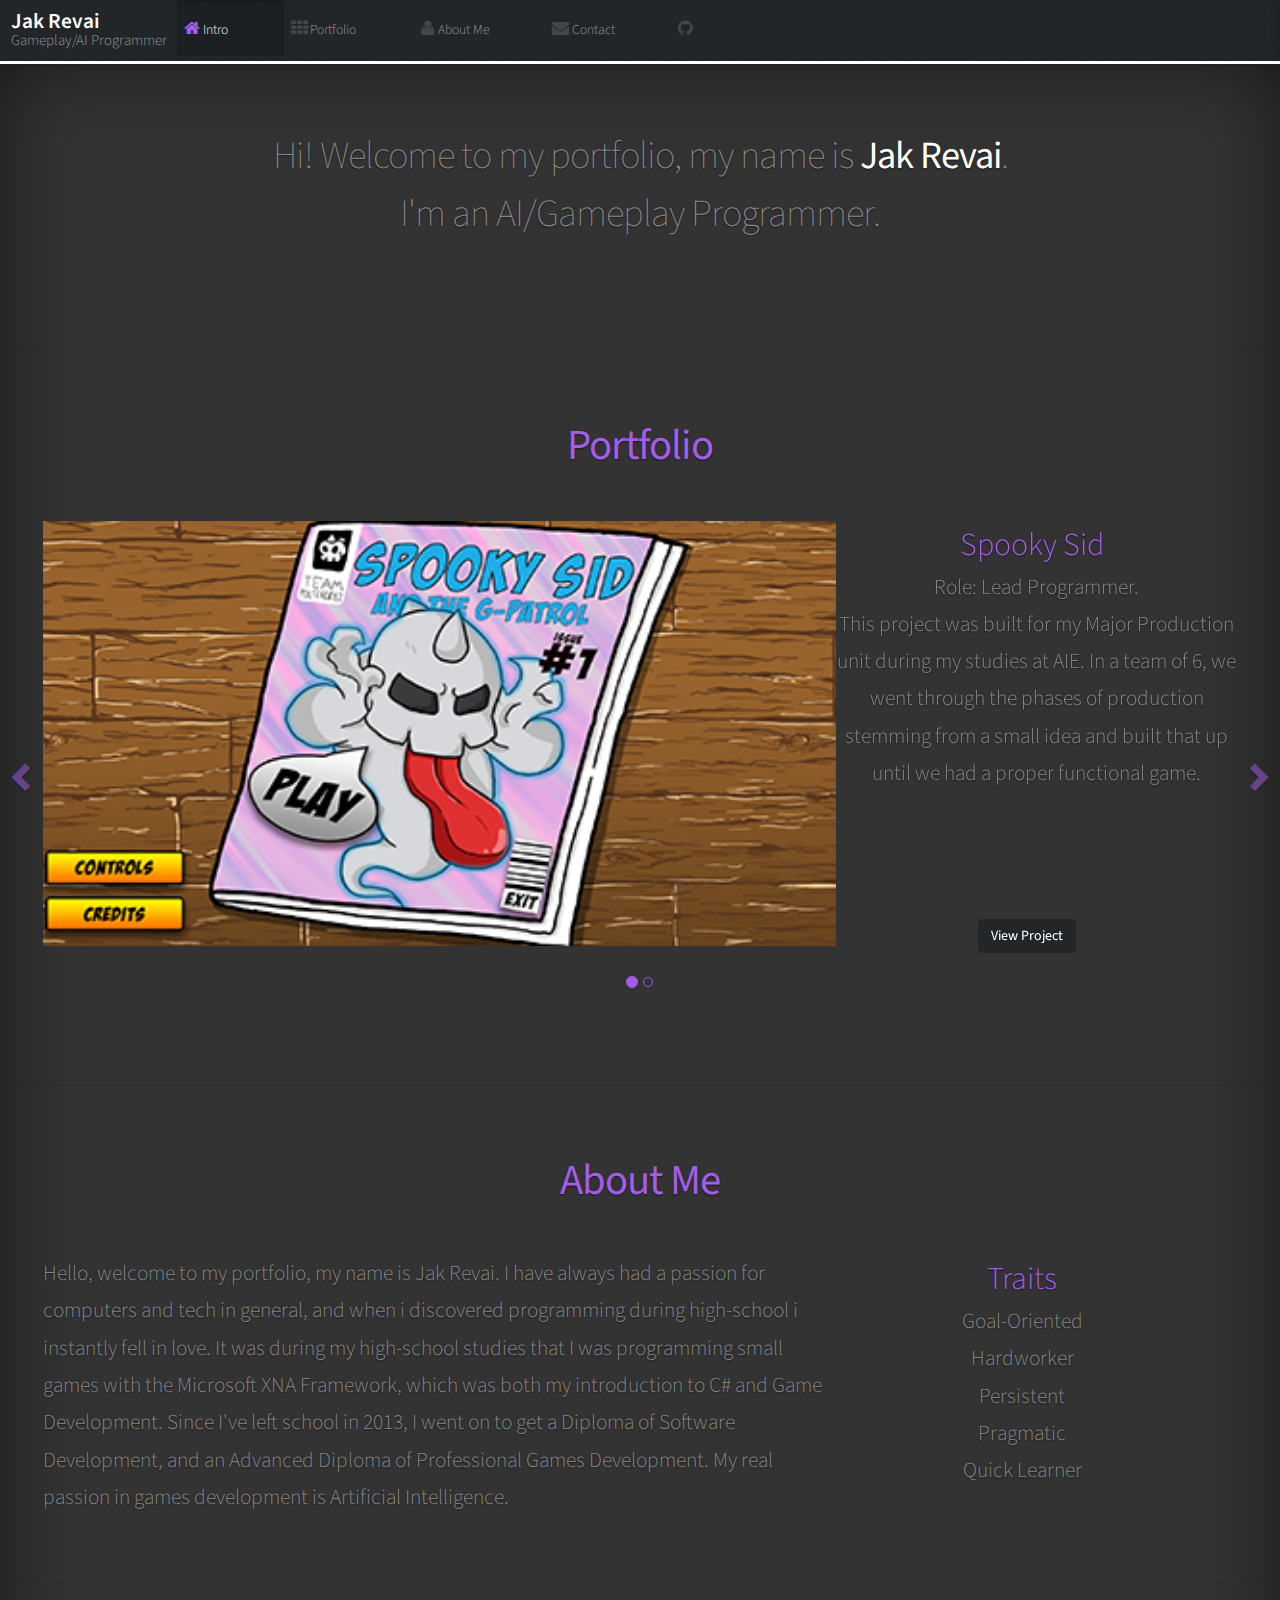
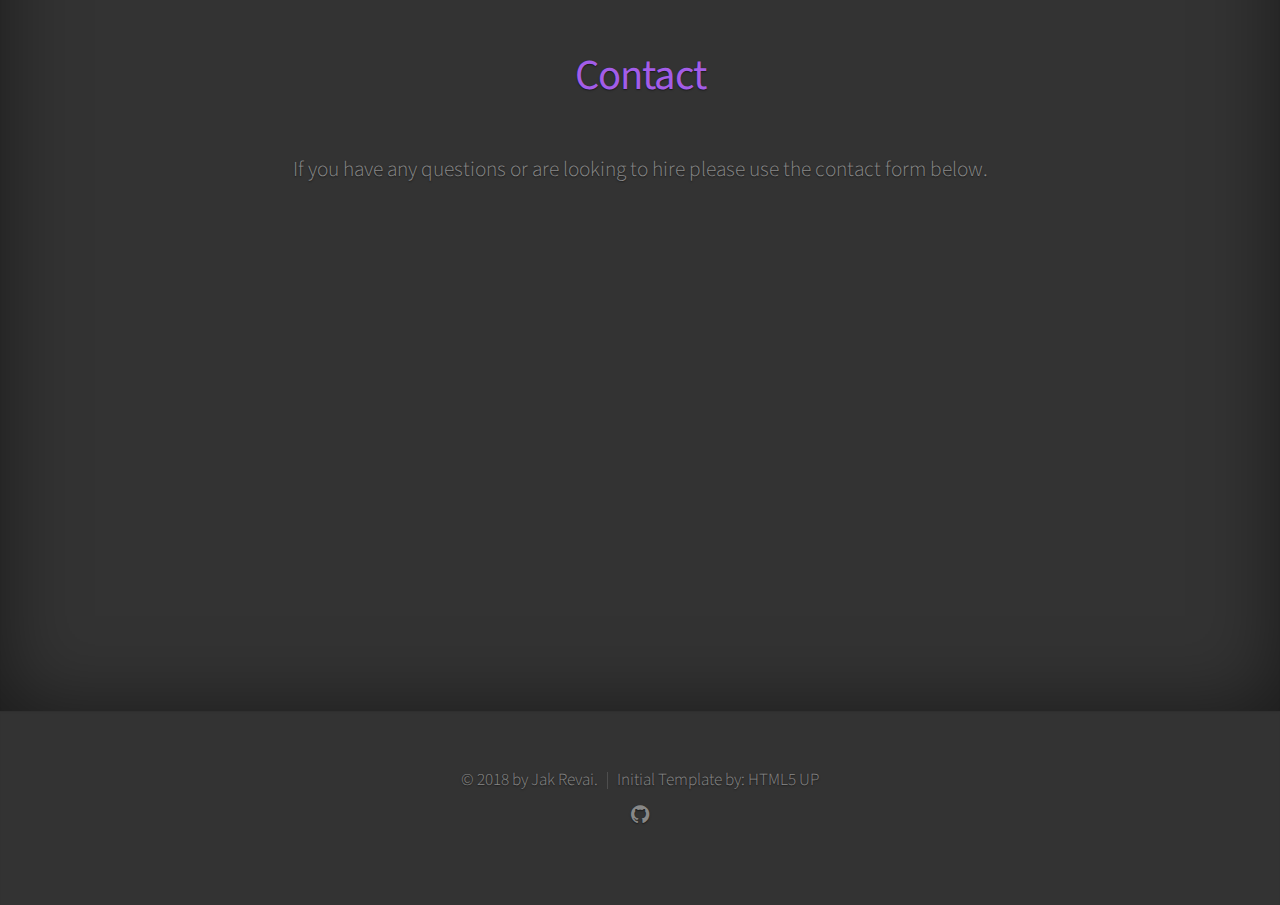
<file: index.html>
<!DOCTYPE HTML>
<!--
    Author: Jak Revai
    Heavily Edited Template

    Original Template provided by HTML5 UP
    "Prologue" by HTML5 UP
	html5up.net | @ajlkn
	Free for personal and commercial use under the CCA 3.0 license (html5up.net/license)
-->
<html>
	<head>
		<title>Jak Revai - Portfolio</title>
		<meta charset="utf-8" />
		<meta name="viewport" content="width=device-width, initial-scale=1" />
		<!--[if lte IE 8]><script src="assets/js/ie/html5shiv.js"></script><![endif]-->
		
		<!-- Importing Some boostrap css and scripts to use the carousel -->
		<link rel="stylesheet" href="https://maxcdn.bootstrapcdn.com/bootstrap/3.3.7/css/bootstrap.min.css">
		<link rel="stylesheet" href="assets/css/main.css" />		

		<script src="https://ajax.googleapis.com/ajax/libs/jquery/3.3.1/jquery.min.js"></script>
		<script src="https://maxcdn.bootstrapcdn.com/bootstrap/3.3.7/js/bootstrap.min.js"></script>
		<!--[if lte IE 8]><link rel="stylesheet" href="assets/css/ie8.css" /><![endif]-->
		<!--[if lte IE 9]><link rel="stylesheet" href="assets/css/ie9.css" /><![endif]-->
	</head>
	
<body>
		<!-- Header -->
			<div id="header">

				<div class="top">

					<!-- Logo -->
						<!-- <div id="logo"> -->
							<!-- <span class="image avatar48"><img src="images/avatar.jpg" alt="" /></span> -->
							<!-- <h1 id="title">Jak Revai</h1> -->
							<!-- <p>Gameplay/AI Programmer</p> -->
						<!-- </div> -->

					<!-- Nav -->
						<nav id="nav">
							
							<div id="logo">
								<h1 id="title">Jak Revai</h1>
								<p>Gameplay/AI Programmer</p>
							</div>
							
							<ul>
								<li><a href="#top" id="top-link" ><span class="icon fa-home">Intro</span></a></li>
								<li><a href="#portfolio" id="portfolio-link" ><span class="icon fa-th">Portfolio</span></a></li>
								<li><a href="#about" id="about-link" ><span class="icon fa-user">About Me</span></a></li>
								<li><a href="#contact" id="contact-link"><span class="icon fa-envelope">Contact</span></a></li>													

									<ul>
										<li><a href="https://github.com/jakrevai/"><span class="icon right fa-github"></span></a></li>
									</ul>									
							</ul>						
						</nav>
				</div>
			</div>			

			
		<!-- Main -->
			<div id="main">

				<!-- Intro -->
					<section id="top">					
					
						<div class="container">

							<header>
								<h2 class="alt">Hi! Welcome to my portfolio, my name is <strong>Jak Revai</strong>.
								<br />
								I'm an AI/Gameplay Programmer.
								</h2>								
							</header>

							<!-- <footer> -->
								<!-- <a href="#portfolio" class="button scrolly">Magna Aliquam</a> -->
							<!-- </footer> -->

						</div>
					</section>

				<!-- Portfolio -->
					<section id="portfolio">
						<div class="container">

							<header>
								<h2>Portfolio</h2>
							</header>							
							
					<!-- Carousel Code from W3Schools/Bootstrap -->
					  <div id="myCarousel" class="carousel slide" style="height: 500px;" data-ride="carousel">
						<!-- Indicators -->
						<ol class="carousel-indicators">
						  <li data-target="#myCarousel" data-slide-to="0" class="active"></li>
						  <li data-target="#myCarousel" data-slide-to="1"></li>
						  <!-- <li data-target="#myCarousel" data-slide-to="2"></li> -->
						</ol>

						<!-- Wrapper for slides -->
						<div class="carousel-inner">
						 <!-- SpookySid Item -->
						 <div class="item active">
							<div class="itemWrapper">
							
								<div class="col-1">
									<!-- <div class="imgtextcol"> -->
									<img class="center" src="images/spookysid.png" alt="SpookySid" style="width:100%;">
									<!-- </div> -->
								</div>
								
								<div class="col-2">									
									<h3> Spooky Sid </h3>
										<p>Role: Lead Programmer. </br>
										This project was built for my Major Production unit during my studies at AIE. In a team of 6, we went through the phases of production stemming from a small idea and built that up until we had a proper functional game.
										</p>
										<a href="projects.html#SpookySid"><button class="btn">View Project</button></a>
								</div>								
							</div>
						  </div>
						 
						 <!-- VillageSim -->
						  <div class="item">
							<div class="itemWrapper">
								
								<div class="col-1">
									<div class="imgtextcol">
										<img class="center" src="images/VillageSimProject.PNG" alt="VillageSimProject" style="width:100%;">
									</div>
								</div>
								
								<div class="col-2">
									<h3> Village Simulation </h3>
									<p> Small assignment piece built during my studies to showcase my learnings in Artificial Intelligence. This project uses a Finite State Machine and A* pathfinding to produce a small village like scenario.
									</p>
									<a href="projects.html#SmallVillageSim"><button class="btn">View Project</button></a>
								</div>
							</div>
						  </div>
						
						<!--
						  <div class="item">
							<div class="itemWrapper">
								<div class="col-1">
								<div class="imgtextcol">
									<img src="images/pic06.png" alt="Image 3" style="width:100%;">
								</div>
								</div>
								<div class="col-2">							
								<h3> Project </h3>
								<p> Description</p>							
								</div>
							</div>
						  </div> -->
						</div> <!-- End Carousel -->

						<!-- Left and right controls -->
						<a class="left carousel-control" href="#myCarousel" data-slide="prev">
						  <span class="glyphicon glyphicon-chevron-left"></span>
						  <span class="sr-only">Previous</span>
						</a>
						<a class="right carousel-control" href="#myCarousel" data-slide="next">
						  <span class="glyphicon glyphicon-chevron-right"></span>
						  <span class="sr-only">Next</span>
						</a>
					  </div>

						</div> 
					</section>

				<!-- About Me -->
					<section id="about">
						<div class="container">

							<header>
								<h2>About Me</h2>
							</header>
							
							<div class="col-1">
							<p>Hello, welcome to my portfolio, my name is Jak Revai. I have always had a passion for computers and tech in general, and when i discovered programming during high-school i instantly fell in love. It was during my high-school studies that I was programming small games with the Microsoft XNA Framework, which was both my introduction to C# and Game Development. Since I've left school in 2013, I went on to get a Diploma of Software Development, and an Advanced Diploma of Professional Games Development. My real passion in games development is Artificial Intelligence. </p>
							</div>
							
							<div class="col-2">
								<h3 class="alt">Traits</h3>
								<ul>
									<li>Goal-Oriented</li>
									<li>Hardworker</li>
									<li>Persistent</li>
									<li>Pragmatic</li>
									<li>Quick Learner</li>
								</ul>
							</div>
							<!-- <a href="#" class="image featured"><img src="images/pic08.jpg" alt="" /></a> -->

							<!-- <p>Describe Skills? Need more code to format the skills part.</p> -->

						</div>
					</section>

				<!-- Contact -->
					<section id="contact">
						<div class="container">

							<header>
								<h2>Contact</h2>
							</header>

							<p>If you have any questions or are looking to hire please use the contact form below.</p>
							<!-- Contact form from foxyform.com - Using this site because my site is static and i dont want my email scraped -->
							
							<!-- Do not change the code! -->
							<iframe src="https://www.foxyform.com/form.php?id=923101&amp;sec_hash=2543785fbef" width="350px" height="446px" style="border: none;" frameborder="0"></iframe>
							<!-- <a id="foxyform_embed_link_923101" href="https://www.foxyform.com/">foxyform</a> -->
							<!-- <script type="text/javascript"> -->
							<!-- (function(d, t){ -->
							   <!-- var g = d.createElement(t), -->
								   <!-- s = d.getElementsByTagName(t)[0]; -->
							   <!-- g.src = "https://www.foxyform.com/js.php?id=923101&sec_hash=2543785fbef&width=350px"; -->
							   <!-- s.parentNode.insertBefore(g, s); -->
							<!-- }(document, "script")); -->
							<!-- </script> -->
							<!-- Do not change the code! -->

						</div>
					</section>

			</div>

		<!-- Footer -->
			<div id="footer">

				<!-- Copyright -->
					<ul class="copyright">
						<li>&copy; 2018 by Jak Revai.</li><li>Initial Template by: <a href="https://html5up.net">HTML5 UP</a></li>
					</ul>
					
				<div class="bottom">					
					<ul>
						<li><a href="https://github.com/jakrevai/"><span class="icon fa-github"></span></a></li>	
					</ul>
				</div>

			</div>

		<!-- Scripts -->
			<script src="assets/js/jquery.min.js"></script>
			<script src="assets/js/jquery.scrolly.min.js"></script>
			<script src="assets/js/jquery.scrollzer.min.js"></script>
			<script src="assets/js/skel.min.js"></script>
			<script src="assets/js/util.js"></script>
			<!--[if lte IE 8]><script src="assets/js/ie/respond.min.js"></script><![endif]-->
			<script src="assets/js/main.js"></script>
			<!-- <script src="assets/js/carousel.js"></script> -->

	</body>
</html>
</file>
<file: assets/css/ie8.css>
/*
	Prologue by HTML5 UP
	html5up.net | @ajlkn
	Free for personal and commercial use under the CCA 3.0 license (html5up.net/license)
*/

/* Section/Article */

	section > .last-child, section.last-child, article > .last-child, article.last-child {
		margin-bottom: 0;
	}

/* Form */

	form input[type="text"],
	form input[type="email"],
	form input[type="password"],
	form select,
	form textarea {
		-ms-behavior: url("assets/js/ie/PIE.htc");
	}

/* Button */

	input[type="button"],
	input[type="submit"],
	input[type="reset"],
	button,
	.button {
		-ms-behavior: url("assets/js/ie/PIE.htc");
	}

/* Header */

	#nav ul li a {
		color: #888;
	}

		#nav ul li a.active {
			background: #1C2022;
		}

	#headerToggle .toggle {
		background-color: #888;
	}

/* Main */

	#main > section.cover {
		background-position: auto;
		-ms-behavior: url("assets/js/ie/backgroundsize.min.htc");
	}
</file>
<file: assets/css/ie9.css>
/*
	Prologue by HTML5 UP
	html5up.net | @ajlkn
	Free for personal and commercial use under the CCA 3.0 license (html5up.net/license)
*/

/* Button */

	input[type="button"],
	input[type="submit"],
	input[type="reset"],
	button,
	.button {
		background-image: url("images/ie/grad0-15.svg");
	}
</file>
<file: assets/css/main.css>
@import url("font-awesome.min.css");
@import url("https://fonts.googleapis.com/css?family=Source+Sans+Pro:300,300italic,400,600");

/*
Author: Jak Revai
Heavily Edited Template

Original Template provided by HTML5 UP
"Prologue" by HTML5 UP
html5up.net | @ajlkn
Free for personal and commercial use under the CCA 3.0 license (html5up.net/license)
*/

/* Reset */
html, body, div, span, applet, object, iframe, h1, h2, h3, h4, h5, h6, p, blockquote, pre, a, abbr, acronym, address, big, cite, code, del, dfn, em, img, ins, kbd, q, s, samp, small, strike, strong, sub, sup, tt, var, b, u, i, center, dl, dt, dd, ol, ul, li, fieldset, form, label, legend, table, caption, tbody, tfoot, thead, tr, th, td, article, aside, canvas, details, embed, figure, figcaption, footer, header, hgroup, menu, nav, output, ruby, section, summary, time, mark, audio, video {
    margin: 0;
    padding: 0;
    border: 0;
    font-size: 100%;
    font: inherit;
    vertical-align: baseline;
}

	article, aside, details, figcaption, figure, footer, header, hgroup, menu, nav, section {
		display: block;
	}

	body {
		line-height: 1;
	}

	ol, ul {
		list-style: none;
	}

	blockquote, q {
		quotes: none;
	}

	blockquote:before, blockquote:after, q:before, q:after {
		content: '';
		content: none;
	}

	table {
		border-collapse: collapse;
		border-spacing: 0;
	}

	body {
		-webkit-text-size-adjust: none;
	}

/* Box Model */

	*, *:before, *:after {
		-moz-box-sizing: border-box;
		-webkit-box-sizing: border-box;
		box-sizing: border-box;
	}

/* Columns - used in AboutMe */
.col-1{
	float: left;
	width: 66%;
}

.col-1-projects{
	width: 66%;
}

.col-1 p{
	text-align: left;
}

.col-2{
	float: left;
	width: 32%;
}

.col-2 p{
	position:absolute;
}

/* Projects Page Image edits */
.project-header-img{
	width: 80%;
    /* height: 40%; */
    /* margin: 30px auto auto auto; */
}

#projects-img{
	float: right;
}

/* Modal box from Bootstrap CSS edits */
.modal {
    display: none;
    position: fixed;
    z-index: 1;
    padding-top: 100px;
    left: 0;
    top: 0;
    width: 100%;
    height: 100%;
    overflow: auto;
    background-color: rgb(0,0,0);
    background-color: rgba(0,0,0,0.8);
}

.close {
    position: absolute;
    top: 80px;
    right: 35px;
    color: #fff;
    text-decoration: none;
    font-size: 50px;
    font-weight: bold;
    transition: 0.3s;
}

.modal-content, #caption {
    -webkit-animation-name: zoom;
    -webkit-animation-duration: 0.6s;
    animation-name: zoom;
    animation-duration: 0.6s;
}
.modal-content {
    margin: auto;
    display: block;
    width: 80%;
    max-width: 700px;
}

#caption {
    margin: auto;
    display: block;
    width: 80%;
    max-width: 700px;
    text-align: center;
    color: #ccc;
    padding: 10px 0;
    height: 150px;
}

.clickable {
    cursor: pointer;
    transition: 0.3s;
}

/* Text organistion for the carousel */

.itemWrapper
{
	margin-right: -15px;
    margin-left: -15px;
	text-align: center;
}

.itemWrapper col
{
	height: 100%;
	position: relative;
    min-height: 1px;
    padding-right: 15px;
    padding-left: 15px;
}

/* @media screen and (max-width: 1120px) */
/* .itemcol { */
    /* width: 100%; */
    /* margin: auto; */
/* } */
/* @media screen and (max-width: 1120px) */
/* .col-sm-6 { */
    /* text-align: center; */
    /* /* margin: 25px 100px; */
/* } */
/* .itemcol { */
    /* height: 100%; */
/* } */
/* .col-sm-6{ */
    /* position: relative; */
    /* min-height: 1px; */
    /* padding-right: 15px; */
    /* padding-left: 15px; */
/* } */

@media screen and (max-width: 1120px)
.imgtextcol {
    width: 80%;
    margin: 0 auto 20px auto;
    float: none;
}
.imgtextcol {
    width: 80%;
    height: 100%;
    float: right;
}

@media screen and (max-width: 1120px)
.item img {
    margin: auto;
    width: 70%;
    height: 70%;
}
.item img {
    margin-right: 0px;
    width: 80%;
    height: 100%;
}
.item center {
    display: block;
    margin-right: auto;
    margin-left: auto;
}
.item img {
    vertical-align: middle;
	border: 0;
}

.item{
	margin-bottom: 120px;
}

	
/* Overiding Carousel CSS from Bootstrap */
.carousel-indicators li {
    border-color: #a35de8;
}
.carousel-indicators li.active {
    background-color: #a35de8;
}	
.carousel-control.right {
    background-image: none;
    color: #a35de8;
    width: 0%;
    margin-right: -25px;
}

.carousel-control.left {
    background-image: none;
    color: #a35de8;
    width: 0%;
    margin-left: -25px;
}

.carousel-inner{
	height: 450px;
}

.btn{
     float: center;
     margin: 350px 10px 10px auto;
	 /* #222629 url("images/overlay.png") */
	 background-color: #222629;
}

.btn:hover{
	background: rgba(0, 0, 0, 0.15)
}
	
/* Containers */

	.container {
		margin-left: auto;
		margin-right: auto;		
	}

	.container.\31 25\25 {
		width: 100%;
		max-width: 1750px;
		min-width: 1400px;
	}

	.container.\37 5\25 {
		width: 1050px;
	}

	.container.\35 0\25 {
		width: 700px;
	}

	.container.\32 5\25 {
		width: 350px;
	}

	.container {
		width: 1400px;
	}

    @media screen and (min-width: 1824px) and (max-width: 2560px) {

        .container.\31 25\25 {
            width: 100%;
            max-width: 1500px;
            min-width: 1200px;
        }

        .container.\37 5\25 {
            width: 900px;
        }

        .container.\35 0\25 {
            width: 600px;
        }

        .container.\32 5\25 {
            width: 300px;
        }

        .container {
            width: 1200px;
        }

        /* Projects Page width editing */
        .container-projects.\31 25\25 {
            width: 100%;
            padding-left: 60px;
            max-width: 1500px;
            min-width: 1200px;
        }

        .container-projects.\37 5\25 {
            width: 900px;
        }

        .container-projects.\35 0\25 {
            width: 600px;
        }

        .container-projects.\32 5\25 {
            width: 300px;
        }

        .container-projects {
            width: 100%;
            padding: 60px 50px;
        }
    }

	@media screen and (min-width: 961px) and (max-width: 1880px) {

		.container.\31 25\25 {
			width: 100%;
			max-width: 1500px;
			min-width: 1200px;
		}

		.container.\37 5\25 {
			width: 900px;
		}

		.container.\35 0\25 {
			width: 600px;
		}

		.container.\32 5\25 {
			width: 300px;
		}

		.container {
			width: 1200px;
		}
		
		/* Projects Page width editing */
		.container-projects.\31 25\25 {
			width: 100%;
			padding-left: 60px;
			max-width: 1500px;
			min-width: 1200px;
		}

		.container-projects.\37 5\25 {			
			width: 900px;
		}

		.container-projects.\35 0\25 {
			width: 600px;
		}

		.container-projects.\32 5\25 {
			width: 300px;
		}

		.container-projects {
			width: 100%;
			padding: 60px 50px;
		}

	}

	@media screen and (min-width: 961px) and (max-width: 1620px) {

		.container.\31 25\25 {
			width: 100%;
			max-width: 1200px;
			min-width: 960px;
		}
			.container-projects.\31 25\25 {
				width: 100%;
				padding: 60px 50px;
				max-width: 1200px;
				min-width: 960px;
			}

		.container.\37 5\25 {
			width: 720px;
		}

		.container.\35 0\25 {
			width: 480px;
		}

		.container.\32 5\25 {
			width: 240px;
		}

		.container {
			width: 960px;
		}

	}

	@media screen and (min-width: 961px) and (max-width: 1320px) {

		.container.\31 25\25 {
			width: 100%;
			max-width: 125%;
			min-width: 100%;
		}
		
				.container-projects.\31 25\25 {
				width: 100%;
				padding: 60px 50px;
				max-width: 125%;
				min-width: 100%;
			}


		.container.\37 5\25 {
			width: 75%;
		}

		.container.\35 0\25 {
			width: 50%;
		}

		.container.\32 5\25 {
			width: 25%;
		}

		.container {
			width: 100%;
		}

	}

	@media screen and (max-width: 960px) {

		.container.\31 25\25 {
			width: 100%;
			max-width: 125%;
			min-width: 100%;
		}
				.container-projects.\31 25\25 {
				width: 100%;
				padding: 60px 50px;
				max-width: 125%;
				min-width: 100%;
			}


		.container.\37 5\25 {
			width: 75%;
		}

		.container.\35 0\25 {
			width: 50%;
		}

		.container.\32 5\25 {
			width: 25%;
		}

		.container {
			width: 100%;
		}

	}

	@media screen and (max-width: 736px) {

		.container.\31 25\25 {
			width: 100%;
			max-width: 125%;
			min-width: 100%;
		}
				.container-projects.\31 25\25 {
				width: 100%;
				padding: 60px 50px;
				max-width: 125%;
				min-width: 100%;
			}

		.container.\37 5\25 {
			width: 75%;
		}

		.container.\35 0\25 {
			width: 50%;
		}

		.container.\32 5\25 {
			width: 25%;
		}

		.container {
			width: 100% !important;
		}

	}	
	
/* Grid */

	.row {
		border-bottom: solid 1px transparent;
		-moz-box-sizing: border-box;
		-webkit-box-sizing: border-box;
		box-sizing: border-box;
	}

	.row > * {
		float: left;
		-moz-box-sizing: border-box;
		-webkit-box-sizing: border-box;
		box-sizing: border-box;
	}

	.row:after, .row:before {
		content: '';
		display: block;
		clear: both;
		height: 0;
	}

	.row.uniform > * > :first-child {
		margin-top: 0;
	}

	.row.uniform > * > :last-child {
		margin-bottom: 0;
	}

	.row.\30 \25 > * {
		padding: 0px 0 0 0px;
	}

	.row.\30 \25 {
		margin: 0px 0 -1px 0px;
	}

	.row.uniform.\30 \25 > * {
		padding: 0px 0 0 0px;
	}

	.row.uniform.\30 \25 {
		margin: 0px 0 -1px 0px;
	}

	.row > * {
		padding: 40px 0 0 40px;
	}

	.row {
		margin: -40px 0 -1px -40px;
	}

	.row.uniform > * {
		padding: 40px 0 0 40px;
	}

	.row.uniform {
		margin: -40px 0 -1px -40px;
	}

	.row.\32 00\25 > * {
		padding: 80px 0 0 80px;
	}

	.row.\32 00\25 {
		margin: -80px 0 -1px -80px;
	}

	.row.uniform.\32 00\25 > * {
		padding: 80px 0 0 80px;
	}

	.row.uniform.\32 00\25 {
		margin: -80px 0 -1px -80px;
	}

	.row.\31 50\25 > * {
		padding: 60px 0 0 60px;
	}

	.row.\31 50\25 {
		margin: -60px 0 -1px -60px;
	}

	.row.uniform.\31 50\25 > * {
		padding: 60px 0 0 60px;
	}

	.row.uniform.\31 50\25 {
		margin: -60px 0 -1px -60px;
	}

	.row.\35 0\25 > * {
		padding: 20px 0 0 20px;
	}

	.row.\35 0\25 {
		margin: -20px 0 -1px -20px;
	}

	.row.uniform.\35 0\25 > * {
		padding: 20px 0 0 20px;
	}

	.row.uniform.\35 0\25 {
		margin: -20px 0 -1px -20px;
	}

	.row.\32 5\25 > * {
		padding: 10px 0 0 10px;
	}

	.row.\32 5\25 {
		margin: -10px 0 -1px -10px;
	}

	.row.uniform.\32 5\25 > * {
		padding: 10px 0 0 10px;
	}

	.row.uniform.\32 5\25 {
		margin: -10px 0 -1px -10px;
	}

	.\31 2u, .\31 2u\24 {
		width: 100%;
		clear: none;
		margin-left: 0;
	}

	.\31 1u, .\31 1u\24 {
		width: 91.6666666667%;
		clear: none;
		margin-left: 0;
	}

	.\31 0u, .\31 0u\24 {
		width: 83.3333333333%;
		clear: none;
		margin-left: 0;
	}

	.\39 u, .\39 u\24 {
		width: 75%;
		clear: none;
		margin-left: 0;
	}

	.\38 u, .\38 u\24 {
		width: 66.6666666667%;
		clear: none;
		margin-left: 0;
	}

	.\37 u, .\37 u\24 {
		width: 58.3333333333%;
		clear: none;
		margin-left: 0;
	}

	.\36 u, .\36 u\24 {
		width: 50%;
		clear: none;
		margin-left: 0;
	}

	.\35 u, .\35 u\24 {
		width: 41.6666666667%;
		clear: none;
		margin-left: 0;
	}

	.\34 u, .\34 u\24 {
		width: 33.3333333333%;
		clear: none;
		margin-left: 0;
	}

	.\33 u, .\33 u\24 {
		width: 25%;
		clear: none;
		margin-left: 0;
	}

	.\32 u, .\32 u\24 {
		width: 16.6666666667%;
		clear: none;
		margin-left: 0;
	}

	.\31 u, .\31 u\24 {
		width: 8.3333333333%;
		clear: none;
		margin-left: 0;
	}

	.\31 2u\24 + *,
	.\31 1u\24 + *,
	.\31 0u\24 + *,
	.\39 u\24 + *,
	.\38 u\24 + *,
	.\37 u\24 + *,
	.\36 u\24 + *,
	.\35 u\24 + *,
	.\34 u\24 + *,
	.\33 u\24 + *,
	.\32 u\24 + *,
	.\31 u\24 + * {
		clear: left;
	}

	.\-11u {
		margin-left: 91.66667%;
	}

	.\-10u {
		margin-left: 83.33333%;
	}

	.\-9u {
		margin-left: 75%;
	}

	.\-8u {
		margin-left: 66.66667%;
	}

	.\-7u {
		margin-left: 58.33333%;
	}

	.\-6u {
		margin-left: 50%;
	}

	.\-5u {
		margin-left: 41.66667%;
	}

	.\-4u {
		margin-left: 33.33333%;
	}

	.\-3u {
		margin-left: 25%;
	}

	.\-2u {
		margin-left: 16.66667%;
	}

	.\-1u {
		margin-left: 8.33333%;
	}

	@media screen and (min-width: 961px) and (max-width: 1880px) {

		.row > * {
			padding: 40px 0 0 40px;
		}

		.row {
			margin: -40px 0 -1px -40px;
		}

		.row.uniform > * {
			padding: 40px 0 0 40px;
		}

		.row.uniform {
			margin: -40px 0 -1px -40px;
		}

		.row.\32 00\25 > * {
			padding: 80px 0 0 80px;
		}

		.row.\32 00\25 {
			margin: -80px 0 -1px -80px;
		}

		.row.uniform.\32 00\25 > * {
			padding: 80px 0 0 80px;
		}

		.row.uniform.\32 00\25 {
			margin: -80px 0 -1px -80px;
		}

		.row.\31 50\25 > * {
			padding: 60px 0 0 60px;
		}

		.row.\31 50\25 {
			margin: -60px 0 -1px -60px;
		}

		.row.uniform.\31 50\25 > * {
			padding: 60px 0 0 60px;
		}

		.row.uniform.\31 50\25 {
			margin: -60px 0 -1px -60px;
		}

		.row.\35 0\25 > * {
			padding: 20px 0 0 20px;
		}

		.row.\35 0\25 {
			margin: -20px 0 -1px -20px;
		}

		.row.uniform.\35 0\25 > * {
			padding: 20px 0 0 20px;
		}

		.row.uniform.\35 0\25 {
			margin: -20px 0 -1px -20px;
		}

		.row.\32 5\25 > * {
			padding: 10px 0 0 10px;
		}

		.row.\32 5\25 {
			margin: -10px 0 -1px -10px;
		}

		.row.uniform.\32 5\25 > * {
			padding: 10px 0 0 10px;
		}

		.row.uniform.\32 5\25 {
			margin: -10px 0 -1px -10px;
		}

		.\31 2u\28wide\29, .\31 2u\24\28wide\29 {
			width: 100%;
			clear: none;
			margin-left: 0;
		}

		.\31 1u\28wide\29, .\31 1u\24\28wide\29 {
			width: 91.6666666667%;
			clear: none;
			margin-left: 0;
		}

		.\31 0u\28wide\29, .\31 0u\24\28wide\29 {
			width: 83.3333333333%;
			clear: none;
			margin-left: 0;
		}

		.\39 u\28wide\29, .\39 u\24\28wide\29 {
			width: 75%;
			clear: none;
			margin-left: 0;
		}

		.\38 u\28wide\29, .\38 u\24\28wide\29 {
			width: 66.6666666667%;
			clear: none;
			margin-left: 0;
		}

		.\37 u\28wide\29, .\37 u\24\28wide\29 {
			width: 58.3333333333%;
			clear: none;
			margin-left: 0;
		}

		.\36 u\28wide\29, .\36 u\24\28wide\29 {
			width: 50%;
			clear: none;
			margin-left: 0;
		}

		.\35 u\28wide\29, .\35 u\24\28wide\29 {
			width: 41.6666666667%;
			clear: none;
			margin-left: 0;
		}

		.\34 u\28wide\29, .\34 u\24\28wide\29 {
			width: 33.3333333333%;
			clear: none;
			margin-left: 0;
		}

		.\33 u\28wide\29, .\33 u\24\28wide\29 {
			width: 25%;
			clear: none;
			margin-left: 0;
		}

		.\32 u\28wide\29, .\32 u\24\28wide\29 {
			width: 16.6666666667%;
			clear: none;
			margin-left: 0;
		}

		.\31 u\28wide\29, .\31 u\24\28wide\29 {
			width: 8.3333333333%;
			clear: none;
			margin-left: 0;
		}

		.\31 2u\24\28wide\29 + *,
		.\31 1u\24\28wide\29 + *,
		.\31 0u\24\28wide\29 + *,
		.\39 u\24\28wide\29 + *,
		.\38 u\24\28wide\29 + *,
		.\37 u\24\28wide\29 + *,
		.\36 u\24\28wide\29 + *,
		.\35 u\24\28wide\29 + *,
		.\34 u\24\28wide\29 + *,
		.\33 u\24\28wide\29 + *,
		.\32 u\24\28wide\29 + *,
		.\31 u\24\28wide\29 + * {
			clear: left;
		}

		.\-11u\28wide\29 {
			margin-left: 91.66667%;
		}

		.\-10u\28wide\29 {
			margin-left: 83.33333%;
		}

		.\-9u\28wide\29 {
			margin-left: 75%;
		}

		.\-8u\28wide\29 {
			margin-left: 66.66667%;
		}

		.\-7u\28wide\29 {
			margin-left: 58.33333%;
		}

		.\-6u\28wide\29 {
			margin-left: 50%;
		}

		.\-5u\28wide\29 {
			margin-left: 41.66667%;
		}

		.\-4u\28wide\29 {
			margin-left: 33.33333%;
		}

		.\-3u\28wide\29 {
			margin-left: 25%;
		}

		.\-2u\28wide\29 {
			margin-left: 16.66667%;
		}

		.\-1u\28wide\29 {
			margin-left: 8.33333%;
		}

	}

	@media screen and (min-width: 961px) and (max-width: 1620px) {

		.row > * {
			padding: 40px 0 0 40px;
		}

		.row {
			margin: -40px 0 -1px -40px;
		}

		.row.uniform > * {
			padding: 40px 0 0 40px;
		}

		.row.uniform {
			margin: -40px 0 -1px -40px;
		}

		.row.\32 00\25 > * {
			padding: 80px 0 0 80px;
		}

		.row.\32 00\25 {
			margin: -80px 0 -1px -80px;
		}

		.row.uniform.\32 00\25 > * {
			padding: 80px 0 0 80px;
		}

		.row.uniform.\32 00\25 {
			margin: -80px 0 -1px -80px;
		}

		.row.\31 50\25 > * {
			padding: 60px 0 0 60px;
		}

		.row.\31 50\25 {
			margin: -60px 0 -1px -60px;
		}

		.row.uniform.\31 50\25 > * {
			padding: 60px 0 0 60px;
		}

		.row.uniform.\31 50\25 {
			margin: -60px 0 -1px -60px;
		}

		.row.\35 0\25 > * {
			padding: 20px 0 0 20px;
		}

		.row.\35 0\25 {
			margin: -20px 0 -1px -20px;
		}

		.row.uniform.\35 0\25 > * {
			padding: 20px 0 0 20px;
		}

		.row.uniform.\35 0\25 {
			margin: -20px 0 -1px -20px;
		}

		.row.\32 5\25 > * {
			padding: 10px 0 0 10px;
		}

		.row.\32 5\25 {
			margin: -10px 0 -1px -10px;
		}

		.row.uniform.\32 5\25 > * {
			padding: 10px 0 0 10px;
		}

		.row.uniform.\32 5\25 {
			margin: -10px 0 -1px -10px;
		}

		.\31 2u\28normal\29, .\31 2u\24\28normal\29 {
			width: 100%;
			clear: none;
			margin-left: 0;
		}

		.\31 1u\28normal\29, .\31 1u\24\28normal\29 {
			width: 91.6666666667%;
			clear: none;
			margin-left: 0;
		}

		.\31 0u\28normal\29, .\31 0u\24\28normal\29 {
			width: 83.3333333333%;
			clear: none;
			margin-left: 0;
		}

		.\39 u\28normal\29, .\39 u\24\28normal\29 {
			width: 75%;
			clear: none;
			margin-left: 0;
		}

		.\38 u\28normal\29, .\38 u\24\28normal\29 {
			width: 66.6666666667%;
			clear: none;
			margin-left: 0;
		}

		.\37 u\28normal\29, .\37 u\24\28normal\29 {
			width: 58.3333333333%;
			clear: none;
			margin-left: 0;
		}

		.\36 u\28normal\29, .\36 u\24\28normal\29 {
			width: 50%;
			clear: none;
			margin-left: 0;
		}

		.\35 u\28normal\29, .\35 u\24\28normal\29 {
			width: 41.6666666667%;
			clear: none;
			margin-left: 0;
		}

		.\34 u\28normal\29, .\34 u\24\28normal\29 {
			width: 33.3333333333%;
			clear: none;
			margin-left: 0;
		}

		.\33 u\28normal\29, .\33 u\24\28normal\29 {
			width: 25%;
			clear: none;
			margin-left: 0;
		}

		.\32 u\28normal\29, .\32 u\24\28normal\29 {
			width: 16.6666666667%;
			clear: none;
			margin-left: 0;
		}

		.\31 u\28normal\29, .\31 u\24\28normal\29 {
			width: 8.3333333333%;
			clear: none;
			margin-left: 0;
		}

		.\31 2u\24\28normal\29 + *,
		.\31 1u\24\28normal\29 + *,
		.\31 0u\24\28normal\29 + *,
		.\39 u\24\28normal\29 + *,
		.\38 u\24\28normal\29 + *,
		.\37 u\24\28normal\29 + *,
		.\36 u\24\28normal\29 + *,
		.\35 u\24\28normal\29 + *,
		.\34 u\24\28normal\29 + *,
		.\33 u\24\28normal\29 + *,
		.\32 u\24\28normal\29 + *,
		.\31 u\24\28normal\29 + * {
			clear: left;
		}

		.\-11u\28normal\29 {
			margin-left: 91.66667%;
		}

		.\-10u\28normal\29 {
			margin-left: 83.33333%;
		}

		.\-9u\28normal\29 {
			margin-left: 75%;
		}

		.\-8u\28normal\29 {
			margin-left: 66.66667%;
		}

		.\-7u\28normal\29 {
			margin-left: 58.33333%;
		}

		.\-6u\28normal\29 {
			margin-left: 50%;
		}

		.\-5u\28normal\29 {
			margin-left: 41.66667%;
		}

		.\-4u\28normal\29 {
			margin-left: 33.33333%;
		}

		.\-3u\28normal\29 {
			margin-left: 25%;
		}

		.\-2u\28normal\29 {
			margin-left: 16.66667%;
		}

		.\-1u\28normal\29 {
			margin-left: 8.33333%;
		}

	}

	@media screen and (min-width: 961px) and (max-width: 1320px) {

		.row > * {
			padding: 20px 0 0 20px;
		}

		.row {
			margin: -20px 0 -1px -20px;
		}

		.row.uniform > * {
			padding: 20px 0 0 20px;
		}

		.row.uniform {
			margin: -20px 0 -1px -20px;
		}

		.row.\32 00\25 > * {
			padding: 40px 0 0 40px;
		}

		.row.\32 00\25 {
			margin: -40px 0 -1px -40px;
		}

		.row.uniform.\32 00\25 > * {
			padding: 40px 0 0 40px;
		}

		.row.uniform.\32 00\25 {
			margin: -40px 0 -1px -40px;
		}

		.row.\31 50\25 > * {
			padding: 30px 0 0 30px;
		}

		.row.\31 50\25 {
			margin: -30px 0 -1px -30px;
		}

		.row.uniform.\31 50\25 > * {
			padding: 30px 0 0 30px;
		}

		.row.uniform.\31 50\25 {
			margin: -30px 0 -1px -30px;
		}

		.row.\35 0\25 > * {
			padding: 10px 0 0 10px;
		}

		.row.\35 0\25 {
			margin: -10px 0 -1px -10px;
		}

		.row.uniform.\35 0\25 > * {
			padding: 10px 0 0 10px;
		}

		.row.uniform.\35 0\25 {
			margin: -10px 0 -1px -10px;
		}

		.row.\32 5\25 > * {
			padding: 5px 0 0 5px;
		}

		.row.\32 5\25 {
			margin: -5px 0 -1px -5px;
		}

		.row.uniform.\32 5\25 > * {
			padding: 5px 0 0 5px;
		}

		.row.uniform.\32 5\25 {
			margin: -5px 0 -1px -5px;
		}

		.\31 2u\28narrow\29, .\31 2u\24\28narrow\29 {
			width: 100%;
			clear: none;
			margin-left: 0;
		}

		.\31 1u\28narrow\29, .\31 1u\24\28narrow\29 {
			width: 91.6666666667%;
			clear: none;
			margin-left: 0;
		}

		.\31 0u\28narrow\29, .\31 0u\24\28narrow\29 {
			width: 83.3333333333%;
			clear: none;
			margin-left: 0;
		}

		.\39 u\28narrow\29, .\39 u\24\28narrow\29 {
			width: 75%;
			clear: none;
			margin-left: 0;
		}

		.\38 u\28narrow\29, .\38 u\24\28narrow\29 {
			width: 66.6666666667%;
			clear: none;
			margin-left: 0;
		}

		.\37 u\28narrow\29, .\37 u\24\28narrow\29 {
			width: 58.3333333333%;
			clear: none;
			margin-left: 0;
		}

		.\36 u\28narrow\29, .\36 u\24\28narrow\29 {
			width: 50%;
			clear: none;
			margin-left: 0;
		}

		.\35 u\28narrow\29, .\35 u\24\28narrow\29 {
			width: 41.6666666667%;
			clear: none;
			margin-left: 0;
		}

		.\34 u\28narrow\29, .\34 u\24\28narrow\29 {
			width: 33.3333333333%;
			clear: none;
			margin-left: 0;
		}

		.\33 u\28narrow\29, .\33 u\24\28narrow\29 {
			width: 25%;
			clear: none;
			margin-left: 0;
		}

		.\32 u\28narrow\29, .\32 u\24\28narrow\29 {
			width: 16.6666666667%;
			clear: none;
			margin-left: 0;
		}

		.\31 u\28narrow\29, .\31 u\24\28narrow\29 {
			width: 8.3333333333%;
			clear: none;
			margin-left: 0;
		}

		.\31 2u\24\28narrow\29 + *,
		.\31 1u\24\28narrow\29 + *,
		.\31 0u\24\28narrow\29 + *,
		.\39 u\24\28narrow\29 + *,
		.\38 u\24\28narrow\29 + *,
		.\37 u\24\28narrow\29 + *,
		.\36 u\24\28narrow\29 + *,
		.\35 u\24\28narrow\29 + *,
		.\34 u\24\28narrow\29 + *,
		.\33 u\24\28narrow\29 + *,
		.\32 u\24\28narrow\29 + *,
		.\31 u\24\28narrow\29 + * {
			clear: left;
		}

		.\-11u\28narrow\29 {
			margin-left: 91.66667%;
		}

		.\-10u\28narrow\29 {
			margin-left: 83.33333%;
		}

		.\-9u\28narrow\29 {
			margin-left: 75%;
		}

		.\-8u\28narrow\29 {
			margin-left: 66.66667%;
		}

		.\-7u\28narrow\29 {
			margin-left: 58.33333%;
		}

		.\-6u\28narrow\29 {
			margin-left: 50%;
		}

		.\-5u\28narrow\29 {
			margin-left: 41.66667%;
		}

		.\-4u\28narrow\29 {
			margin-left: 33.33333%;
		}

		.\-3u\28narrow\29 {
			margin-left: 25%;
		}

		.\-2u\28narrow\29 {
			margin-left: 16.66667%;
		}

		.\-1u\28narrow\29 {
			margin-left: 8.33333%;
		}

	}

	@media screen and (max-width: 960px) {

		.row > * {
			padding: 20px 0 0 20px;
		}

		.row {
			margin: -20px 0 -1px -20px;
		}

		.row.uniform > * {
			padding: 20px 0 0 20px;
		}

		.row.uniform {
			margin: -20px 0 -1px -20px;
		}

		.row.\32 00\25 > * {
			padding: 40px 0 0 40px;
		}

		.row.\32 00\25 {
			margin: -40px 0 -1px -40px;
		}

		.row.uniform.\32 00\25 > * {
			padding: 40px 0 0 40px;
		}

		.row.uniform.\32 00\25 {
			margin: -40px 0 -1px -40px;
		}

		.row.\31 50\25 > * {
			padding: 30px 0 0 30px;
		}

		.row.\31 50\25 {
			margin: -30px 0 -1px -30px;
		}

		.row.uniform.\31 50\25 > * {
			padding: 30px 0 0 30px;
		}

		.row.uniform.\31 50\25 {
			margin: -30px 0 -1px -30px;
		}

		.row.\35 0\25 > * {
			padding: 10px 0 0 10px;
		}

		.row.\35 0\25 {
			margin: -10px 0 -1px -10px;
		}

		.row.uniform.\35 0\25 > * {
			padding: 10px 0 0 10px;
		}

		.row.uniform.\35 0\25 {
			margin: -10px 0 -1px -10px;
		}

		.row.\32 5\25 > * {
			padding: 5px 0 0 5px;
		}

		.row.\32 5\25 {
			margin: -5px 0 -1px -5px;
		}

		.row.uniform.\32 5\25 > * {
			padding: 5px 0 0 5px;
		}

		.row.uniform.\32 5\25 {
			margin: -5px 0 -1px -5px;
		}

		.\31 2u\28narrower\29, .\31 2u\24\28narrower\29 {
			width: 100%;
			clear: none;
			margin-left: 0;
		}

		.\31 1u\28narrower\29, .\31 1u\24\28narrower\29 {
			width: 91.6666666667%;
			clear: none;
			margin-left: 0;
		}

		.\31 0u\28narrower\29, .\31 0u\24\28narrower\29 {
			width: 83.3333333333%;
			clear: none;
			margin-left: 0;
		}

		.\39 u\28narrower\29, .\39 u\24\28narrower\29 {
			width: 75%;
			clear: none;
			margin-left: 0;
		}

		.\38 u\28narrower\29, .\38 u\24\28narrower\29 {
			width: 66.6666666667%;
			clear: none;
			margin-left: 0;
		}

		.\37 u\28narrower\29, .\37 u\24\28narrower\29 {
			width: 58.3333333333%;
			clear: none;
			margin-left: 0;
		}

		.\36 u\28narrower\29, .\36 u\24\28narrower\29 {
			width: 50%;
			clear: none;
			margin-left: 0;
		}

		.\35 u\28narrower\29, .\35 u\24\28narrower\29 {
			width: 41.6666666667%;
			clear: none;
			margin-left: 0;
		}

		.\34 u\28narrower\29, .\34 u\24\28narrower\29 {
			width: 33.3333333333%;
			clear: none;
			margin-left: 0;
		}

		.\33 u\28narrower\29, .\33 u\24\28narrower\29 {
			width: 25%;
			clear: none;
			margin-left: 0;
		}

		.\32 u\28narrower\29, .\32 u\24\28narrower\29 {
			width: 16.6666666667%;
			clear: none;
			margin-left: 0;
		}

		.\31 u\28narrower\29, .\31 u\24\28narrower\29 {
			width: 8.3333333333%;
			clear: none;
			margin-left: 0;
		}

		.\31 2u\24\28narrower\29 + *,
		.\31 1u\24\28narrower\29 + *,
		.\31 0u\24\28narrower\29 + *,
		.\39 u\24\28narrower\29 + *,
		.\38 u\24\28narrower\29 + *,
		.\37 u\24\28narrower\29 + *,
		.\36 u\24\28narrower\29 + *,
		.\35 u\24\28narrower\29 + *,
		.\34 u\24\28narrower\29 + *,
		.\33 u\24\28narrower\29 + *,
		.\32 u\24\28narrower\29 + *,
		.\31 u\24\28narrower\29 + * {
			clear: left;
		}

		.\-11u\28narrower\29 {
			margin-left: 91.66667%;
		}

		.\-10u\28narrower\29 {
			margin-left: 83.33333%;
		}

		.\-9u\28narrower\29 {
			margin-left: 75%;
		}

		.\-8u\28narrower\29 {
			margin-left: 66.66667%;
		}

		.\-7u\28narrower\29 {
			margin-left: 58.33333%;
		}

		.\-6u\28narrower\29 {
			margin-left: 50%;
		}

		.\-5u\28narrower\29 {
			margin-left: 41.66667%;
		}

		.\-4u\28narrower\29 {
			margin-left: 33.33333%;
		}

		.\-3u\28narrower\29 {
			margin-left: 25%;
		}

		.\-2u\28narrower\29 {
			margin-left: 16.66667%;
		}

		.\-1u\28narrower\29 {
			margin-left: 8.33333%;
		}

	}

	@media screen and (max-width: 736px) {

		.row > * {
			padding: 20px 0 0 20px;
		}

		.row {
			margin: -20px 0 -1px -20px;
		}

		.row.uniform > * {
			padding: 20px 0 0 20px;
		}

		.row.uniform {
			margin: -20px 0 -1px -20px;
		}

		.row.\32 00\25 > * {
			padding: 40px 0 0 40px;
		}

		.row.\32 00\25 {
			margin: -40px 0 -1px -40px;
		}

		.row.uniform.\32 00\25 > * {
			padding: 40px 0 0 40px;
		}

		.row.uniform.\32 00\25 {
			margin: -40px 0 -1px -40px;
		}

		.row.\31 50\25 > * {
			padding: 30px 0 0 30px;
		}

		.row.\31 50\25 {
			margin: -30px 0 -1px -30px;
		}

		.row.uniform.\31 50\25 > * {
			padding: 30px 0 0 30px;
		}

		.row.uniform.\31 50\25 {
			margin: -30px 0 -1px -30px;
		}

		.row.\35 0\25 > * {
			padding: 10px 0 0 10px;
		}

		.row.\35 0\25 {
			margin: -10px 0 -1px -10px;
		}

		.row.uniform.\35 0\25 > * {
			padding: 10px 0 0 10px;
		}

		.row.uniform.\35 0\25 {
			margin: -10px 0 -1px -10px;
		}

		.row.\32 5\25 > * {
			padding: 5px 0 0 5px;
		}

		.row.\32 5\25 {
			margin: -5px 0 -1px -5px;
		}

		.row.uniform.\32 5\25 > * {
			padding: 5px 0 0 5px;
		}

		.row.uniform.\32 5\25 {
			margin: -5px 0 -1px -5px;
		}

		.\31 2u\28mobile\29, .\31 2u\24\28mobile\29 {
			width: 100%;
			clear: none;
			margin-left: 0;
		}

		.\31 1u\28mobile\29, .\31 1u\24\28mobile\29 {
			width: 91.6666666667%;
			clear: none;
			margin-left: 0;
		}

		.\31 0u\28mobile\29, .\31 0u\24\28mobile\29 {
			width: 83.3333333333%;
			clear: none;
			margin-left: 0;
		}

		.\39 u\28mobile\29, .\39 u\24\28mobile\29 {
			width: 75%;
			clear: none;
			margin-left: 0;
		}

		.\38 u\28mobile\29, .\38 u\24\28mobile\29 {
			width: 66.6666666667%;
			clear: none;
			margin-left: 0;
		}

		.\37 u\28mobile\29, .\37 u\24\28mobile\29 {
			width: 58.3333333333%;
			clear: none;
			margin-left: 0;
		}

		.\36 u\28mobile\29, .\36 u\24\28mobile\29 {
			width: 50%;
			clear: none;
			margin-left: 0;
		}

		.\35 u\28mobile\29, .\35 u\24\28mobile\29 {
			width: 41.6666666667%;
			clear: none;
			margin-left: 0;
		}

		.\34 u\28mobile\29, .\34 u\24\28mobile\29 {
			width: 33.3333333333%;
			clear: none;
			margin-left: 0;
		}

		.\33 u\28mobile\29, .\33 u\24\28mobile\29 {
			width: 25%;
			clear: none;
			margin-left: 0;
		}

		.\32 u\28mobile\29, .\32 u\24\28mobile\29 {
			width: 16.6666666667%;
			clear: none;
			margin-left: 0;
		}

		.\31 u\28mobile\29, .\31 u\24\28mobile\29 {
			width: 8.3333333333%;
			clear: none;
			margin-left: 0;
		}

		.\31 2u\24\28mobile\29 + *,
		.\31 1u\24\28mobile\29 + *,
		.\31 0u\24\28mobile\29 + *,
		.\39 u\24\28mobile\29 + *,
		.\38 u\24\28mobile\29 + *,
		.\37 u\24\28mobile\29 + *,
		.\36 u\24\28mobile\29 + *,
		.\35 u\24\28mobile\29 + *,
		.\34 u\24\28mobile\29 + *,
		.\33 u\24\28mobile\29 + *,
		.\32 u\24\28mobile\29 + *,
		.\31 u\24\28mobile\29 + * {
			clear: left;
		}

		.\-11u\28mobile\29 {
			margin-left: 91.66667%;
		}

		.\-10u\28mobile\29 {
			margin-left: 83.33333%;
		}

		.\-9u\28mobile\29 {
			margin-left: 75%;
		}

		.\-8u\28mobile\29 {
			margin-left: 66.66667%;
		}

		.\-7u\28mobile\29 {
			margin-left: 58.33333%;
		}

		.\-6u\28mobile\29 {
			margin-left: 50%;
		}

		.\-5u\28mobile\29 {
			margin-left: 41.66667%;
		}

		.\-4u\28mobile\29 {
			margin-left: 33.33333%;
		}

		.\-3u\28mobile\29 {
			margin-left: 25%;
		}

		.\-2u\28mobile\29 {
			margin-left: 16.66667%;
		}

		.\-1u\28mobile\29 {
			margin-left: 8.33333%;
		}

	}

/* Basic */

	body {
		background: #fff;
		font-family: 'Source Sans Pro', sans-serif;
		font-size: 19pt;
		font-weight: 300;
		line-height: 1.75em;
		color: #888;
	}

		body.is-loading * {
			-moz-transition: none !important;
			-webkit-transition: none !important;
			-ms-transition: none !important;
			transition: none !important;
			-moz-animation: none !important;
			-webkit-animation: none !important;
			-ms-animation: none !important;
			animation: none !important;
		}

	input, textarea, select {
		font-family: 'Source Sans Pro', sans-serif;
		font-size: 19pt;
		font-weight: 300;
		line-height: 1.75em;
		color: #888;
	}

	h1, h2, h3, h4, h5, h6 {
		font-weight: 300;
		color: #a35de8;
		line-height: 1.5em;
	}

	h1 a, h2 a, h3 a, h4 a, h5 a, h6 a {
		color: inherit;
		text-decoration: none;
	}

		h1 a strong, h2 a strong, h3 a strong, h4 a strong, h5 a strong, h6 a strong {
			color: #333;
		}

	h2 {
		font-weight: 400;
		font-size: 2em;
		letter-spacing: -1px;
	}

		h2.alt {
			color: #888;
			font-weight: 200;
			font-size: 1.8em;
		}

			h2.alt strong {
				color: #fff;
				font-weight: 400;
			}

	h3 {
		font-size: 1.5em;
	}

	header {
		margin: 0 0 2em 0;
	}

		header > p {
			margin: 1em 0 0 0;
		}

	footer {
		margin: 2em 0 0 0;
	}

	strong, b {
		font-weight: 300;
		color: #666;
	}

	em, i {
		font-style: italic;
	}

	a {
		text-decoration: none;
		color: inherit;
		/* border-bottom: dotted 1px rgba(128, 128, 128, 0.5); */
		-moz-transition: color 0.35s ease-in-out, border-bottom-color 0.35s ease-in-out;
		-webkit-transition: color 0.35s ease-in-out, border-bottom-color 0.35s ease-in-out;
		-ms-transition: color 0.35s ease-in-out, border-bottom-color 0.35s ease-in-out;
		transition: color 0.35s ease-in-out, border-bottom-color 0.35s ease-in-out;
		outline: 0;
	}

		a:hover {
			color: #E27689;
			/* border-bottom-color: rgba(255, 255, 255, 0); */
		}

	sub {
		position: relative;
		top: 0.5em;
		font-size: 0.8em;
	}

	sup {
		position: relative;
		top: -0.5em;
		font-size: 0.8em;
	}

	hr {
		border: 0;
		border-top: solid 1px #ddd;
	}

	blockquote {
		border-left: solid 0.5em #ddd;
		padding: 1em 0 1em 2em;
		font-style: italic;
	}

	p, ul, ol, dl, table {
		/* margin-bottom: 2em; */
	}

	br.clear {
		clear: both;
	}

/* Sections/Article */

	section, article {
		margin-bottom: 3em;
	}

		section > :last-child,
		section > .container, section:last-child, article > :last-child,
		article > .container, article:last-child {
			margin-bottom: 0;
		}

		.row > section, .row > article {
			margin-bottom: 0;
		}

/* Image */

	.image {
		display: inline-block;
		border: 0;
	}

		.image img {
			display: block;
			width: 100%;
		}

		.image.avatar48 {
			width: 48px;
			height: 48px;
			background: #f00;
		}

			.image.avatar48 img {
				width: 48px;
				height: 48px;
			}

		.image.fit {
			display: block;
			width: 100%;
		}

		.image.featured {
			display: block;
			width: 100%;
			margin: 0 0 2em 0;
		}

		.image.left {
			float: left;
			margin: 0 2em 2em 0;
		}

		.image.centered {
			display: block;
			margin: 0 0 2em 0;
		}

			.image.centered img {
				margin: 0 auto;
				width: auto;
			}

/* List */

	ul.default {
		list-style: disc;
		padding-left: 1em;
	}

		ul.default li {
			padding-left: 0.5em;
		}

	ul.icons {
		cursor: default;
	}

		ul.icons li {
			display: inline-block;
		}

		ul.icons a {
			display: inline-block;
			width: 2em;
			height: 2em;
			line-height: 2em;
			text-align: center;
			border: 0;
		}

	ol.default {
		list-style: decimal;
		padding-left: 1.25em;
	}

		ol.default li {
			padding-left: 0.25em;
		}

/* Form */

	form label {
		display: block;
		text-align: left;
		margin-bottom: 0.5em;
	}

	form input[type="text"],
	form input[type="email"],
	form input[type="password"],
	form select,
	form textarea {
		position: relative;
		-webkit-appearance: none;
		display: block;
		border: 0;
		outline: 0;
		background: #fff;
		background: rgba(255, 255, 255, 0.75);
		width: 100%;
		border-radius: 0.35em;
		padding: 0.75em 1em 0.75em 1em;
		box-shadow: inset 0 0.1em 0.1em 0 rgba(0, 0, 0, 0.05);
		border: solid 1px rgba(0, 0, 0, 0.15);
		-moz-transition: all 0.35s ease-in-out;
		-webkit-transition: all 0.35s ease-in-out;
		-ms-transition: all 0.35s ease-in-out;
		transition: all 0.35s ease-in-out;
	}

		form input[type="text"]:focus,
		form input[type="email"]:focus,
		form input[type="password"]:focus,
		form select:focus,
		form textarea:focus {
			box-shadow: 0 0 2px 1px #8ebebc;
			background: #fff;
		}

	form input[type="text"],
	form input[type="email"],
	form input[type="password"],
	form select {
		line-height: 1.25em;
	}

	form textarea {
		min-height: 14em;
	}

	form .formerize-placeholder {
		color: #555 !important;
	}

	form ::-webkit-input-placeholder {
		color: #555 !important;
	}

	form :-moz-placeholder {
		color: #555 !important;
	}

	form ::-moz-placeholder {
		color: #555 !important;
	}

	form :-ms-input-placeholder {
		color: #555 !important;
	}

	form ::-moz-focus-inner {
		border: 0;
	}

/* Table */

	table {
		width: 100%;
	}

		table.default {
			width: 100%;
			text-align: left;
		}

			table.default tbody tr:nth-child(2n+2) {
				background: #f4f4f4;
			}

			table.default td {
				padding: 0.5em 1em 0.5em 1em;
			}

			table.default th {
				text-align: left;
				padding: 0.5em 1em 0.5em 1em;
				color: #fff;
				background: #222729 url("images/overlay.png");
			}

			table.default thead {
				background: #444;
				color: #fff;
			}

			table.default tfoot {
				background: #eee;
			}

/* Button */
	input[type="button"],
	input[type="submit"],
	input[type="reset"],
	button,
	.button {
		position: relative;
		display: inline-block;
		border-radius: 0.35em;
		color: #fff !important;
		text-decoration: none;
		padding: 0.75em 2.5em 0.75em 2.5em;
		background-color: #8ebebc;
		border: 0;
		cursor: pointer;
		background-image: -moz-linear-gradient(top, rgba(0, 0, 0, 0), rgba(0, 0, 0, 0.15)), url("images/overlay.png");
		background-image: -webkit-linear-gradient(top, rgba(0, 0, 0, 0), rgba(0, 0, 0, 0.15)), url("images/overlay.png");
		background-image: -ms-linear-gradient(top, rgba(0, 0, 0, 0), rgba(0, 0, 0, 0.15)), url("images/overlay.png");
		background-image: linear-gradient(top, rgba(0, 0, 0, 0), rgba(0, 0, 0, 0.15)), url("images/overlay.png");
		-moz-transition: background-color 0.35s ease-in-out;
		-webkit-transition: background-color 0.35s ease-in-out;
		-ms-transition: background-color 0.35s ease-in-out;
		transition: background-color 0.35s ease-in-out;
	}

		input[type="button"]:hover,
		input[type="submit"]:hover,
		input[type="reset"]:hover,
		button:hover,
		.button:hover {
			background-color: #9ececc;
		}

		input[type="button"]:active,
		input[type="submit"]:active,
		input[type="reset"]:active,
		button:active,
		.button:active {
			background-color: #7eaeac;
		}

/* Item */

	/* .item { */
		/* box-shadow: 0 0.05em 0.15em 0 rgba(0, 0, 0, 0.05); */
		/* margin-bottom: 40px; */
	/* } */

		/* .item header { */
			/* background: #fff; */
			/* margin: 0; */
			/* padding: 1em 0 1em 0; */
			/* font-size: 0.8em; */
		/* } */

			/* .item header h3 { */
				/* font-size: 1em; */
			/* } */

/* Icons */

	.icon {
		text-decoration: none;
	}

		.icon:before {
			display: inline-block;
			font-family: FontAwesome;
			font-size: 1.25em;
			text-decoration: none;
			font-style: normal;
			font-weight: normal;
			line-height: 1;
			-webkit-font-smoothing: antialiased;
			-moz-osx-font-smoothing: grayscale;
		}

		.icon > .label {
			display: none;
		}

/* Header */

	#header {
		display: -moz-flex;
		display: -webkit-flex;
		display: -ms-flex;
		display: flex;
		-moz-flex-direction: column;
		-webkit-flex-direction: column;
		-ms-flex-direction: column;
		flex-direction: column;
		-moz-justify-content: space-between;
		-webkit-justify-content: space-between;
		-ms-justify-content: space-between;
		justify-content: space-between;
		background: #222629 url("images/overlay.png");
		box-shadow: inset -0.25em 0 0.25em 0 rgba(0, 0, 0, 0.1);
		color: #fff;
		/* height: 175px; */
		left: 0;
		overflow-y: auto;
		position: fixed;
		text-align: right;
		top: 0;
		width: 100%;
		z-index: 99;
	}

		#header .top {
			-moz-flex-grow: 1;
			-webkit-flex-grow: 1;
			-ms-flex-grow: 1;
			flex-grow: 1;
		}

		#header .bottom {
			-moz-flex-shrink: 0;
			-webkit-flex-shrink: 0;
			-ms-flex-shrink: 0;
			flex-shrink: 0;
			padding: 1.5em 0 0.75em 0;
		}

			#header .bottom > :last-child {
				margin-bottom: 0;
			}

		#header .icons {
			font-size: 0.8em;
			text-align: center;
		}

			#header .icons a {
				color: #41484c;
				-moz-transition: color 0.35s ease-in-out;
				-webkit-transition: color 0.35s ease-in-out;
				-ms-transition: color 0.35s ease-in-out;
				transition: color 0.35s ease-in-out;
			}

				#header .icons a:hover {
					color: #fff;
				}

	#logo {
		position: relative;
		margin: .5em;
		/* min-height: 48px; */
		cursor: default;
		float: left;
	}
		
		#logo .right{
			position: relative;
			margin: .5em;
			/* min-height: 48px; */
			cursor: default;
			float: right;
		}
			#logo h1 .right {
				position: relative;
				color: #fff;
				font-weight: 600;
				font-size: 1em;
				line-height: 1em;
				float: left;
			}

			#logo p .right{
				position: relative;
				display: block;
				font-size: 0.7em;
				color: rgba(255, 255, 255, 0.5);
				line-height: 1.25em;
				margin: 0.5em 0 0 0;
			}
		
		#logo h1 {
			position: relative;
			color: #fff;
			font-weight: 600;
			font-size: 1em;
			line-height: 1em;
			float: left;
		}

		#logo p {
			position: relative;
			display: block;
			font-size: 0.7em;
			color: rgba(255, 255, 255, 0.5);
			line-height: 1.25em;
			margin: 0.5em 0 0 0;
		}

		#logo .image {
			position: absolute;
			left: 0;
			top: 0;
		}

	#nav ul {
		margin-bottom: 0;
	}

		#nav ul li a {
			display: block;
			padding: 0.5em 1.5em 0.5em 1.5em;
			color: rgba(255, 255, 255, 0.5);
			text-decoration: none;
			outline: 0;
			border: 0;
			-moz-transition: none;
			-webkit-transition: none;
			-ms-transition: none;
			transition: none;
			float: left;
		}

			#nav ul li a span {
				position: relative;
				display: block;
				font-size: 0.8em;
			}

				#nav ul li a span:before {
					/* position: absolute; */
					left: 0;
					color: #41484c;
					text-align: center;
					width: 1.25em;
					line-height: 1.75em;
				}

			#nav ul li a.active {
				background: rgba(0, 0, 0, 0.15);
				box-shadow: inset 0 0 0.25em 0 rgba(0, 0, 0, 0.125);
				color: #fff;
			}
			
			#nav ul li a:hover {
				background: rgba(0, 0, 0, 0.15);
				box-shadow: inset 0 0 0.25em 0 rgba(0, 0, 0, 0.125);
				color: #fff;
			}

				#nav ul li a.active span:before {
					/* color: #e27689;*/
					color: #a35de8;
				}
				
/* .dropdown{ */
	/* position: relative; */
    /* display: inline-block; */
/* } */

/* Portfolio drop-down nav testing */
.dropdown:hover .portfolio-content {
    /* display: block; */
}
			
.portfolio-content {
	display: none;
    position: absolute;
    background-color: #f1f1f1;
    min-width: 160px;
    box-shadow: 0px 8px 16px 0px rgba(0,0,0,0.2);
    z-index: 1;
}

.portfolio-content a {
    color: black;
    padding: 12px 16px;
    text-decoration: none;
    display: block;
}

/* Footer */

	#footer {
		/* margin-left: 375px; */
		text-align: center;
		/* background-color: #dce3e2; */
		background-color: #333;
		padding: 3em 0 4em 0;
		text-shadow: 0 0.05rem 0.1rem rgba(0, 0, 0, .5);
		box-shadow: inset 0 1px 0 0 rgba(0, 0, 0, 0.05), inset 0 0.1em 0.1em 0 rgba(0, 0, 0, 0.025);
		font-size: 0.8em;
	}

		#footer .copyright {
			cursor: default;
			margin: 0;
		}

			#footer .copyright li {
				display: inline-block;
				line-height: 1em;
				border-left: solid 1px rgba(128, 128, 128, 0.35);
				padding: 0 0 0 0.5em;
				margin: 0 0 0 0.5em;
			}

				#footer .copyright li:first-child {
					border-left: 0;
					padding-left: 0;
					margin-left: 0;
				}

/* Main */

	#main {
		/* margin-left: 375px; */
		margin-top: 64px;
		text-shadow: 0 0.05rem 0.1rem rgba(0, 0, 0, .5);
		box-shadow: inset 0 0 5rem rgba(0, 0, 0, .5);
		background-color: #333;
	}

		#main > section {
			margin: 0;
			overflow: hidden;
			padding-top: 4em;
			box-shadow: inset 0 1px 0 0 rgba(0, 0, 0, 0.05), inset 0 0.1em 0.1em 0 rgba(0, 0, 0, 0.025);
			text-align: center;
			/* background-image: url("images/overlay.png"); */
		}

			#main > section.dark {
				color: #ddd;
				color: rgba(255, 255, 255, 0.75);
			}

				#main > section.dark h2, #main > section.dark h3, #main > section.dark h4, #main > section.dark h5, #main > section.dark h6 {
					color: inherit;
				}

				#main > section.dark strong {
					color: #fff;
					border-color: inherit;
				}

				#main > section.dark a {
					color: #fff;
					border-color: inherit;
				}

					#main > section.dark a:hover {
						border-bottom-color: rgba(255, 255, 255, 0);
					}

			#main > section.cover {
				padding: 6em 0;
				background-size: cover;
				background-position: center center;
			}

			#main > section.one {
				background-color: #81918E;
				background-image: url("../../images/banner.jpg");
			}

			#main > section.two {
				background-color: #f5fafa;
			}

			#main > section.three {
				background-color: #ecf1f1;
			}

			/* #main > section.four { */
				/* background-color: #fff; */
			/* } */

/* Wide */

@media screen and (min-width: 1824px) and (max-width: 2560px) {
    #main > section {
        padding: 3em 0;
    }
}

@media screen and (min-width: 961px) and (max-width: 1880px) {

    /* Basic */

    body, input, textarea, select {
        font-size: 17pt;
    }

    /* Header */

    #header {
        width: 100%;
    }

    /* Footer */

    #footer {
        /* margin-left: 300px; */
    }

    /* Main */

    #main {
        /* margin-left: 300px; */
    }
}

/* Normal */

	@media screen and (min-width: 961px) and (max-width: 1620px) {

		/* Main */

			#main > section {
				padding: 3em 0;
			}

			#main section.cover {
				padding: 5em 0;
			}

	}

/* Narrow */

	@media screen and (min-width: 961px) and (max-width: 1320px) {

		/* Basic */

			body, input, textarea, select {
				font-size: 16pt;
			}

			.container {
				padding: 0 2em 0 2em;
			}

		/* List */

			ul.icons li a {
				width: 1.75em;
			}

		/* Item */

			.item {
				margin-bottom: 20px;
			}

		/* Header */

			/*#header {
				height: 20%;
			}*/

			#logo .image {
				position: relative;
				margin: 0 0 0.5em 0;
			}

			#nav ul li a {
				font-size: 0.8em;
				padding-top: 0.5em;
				padding-bottom: 0.5em;
			}

				#nav ul li a span {
					padding-right: 2.25em;
				}

					#nav ul li a span:before {
						left: 100%;
						margin-left: -1.25em;
						line-height: 2.25em;
					}

		/* Footer */

			#footer {
				/* margin-left: 20%; */
			}

		/* Main */

			#main {
				/* margin-left: 20%; */
			}

	}

/* Narrower */

	#headerToggle {
		display: none;
	}

	@media screen and (max-width: 960px) {

		/* Basic */

			html, body {
				overflow-x: hidden;
			}

			body, input, textarea, select {
				font-size: 16pt;
			}

			header br {
				display: none;
			}

			.container {
				padding: 0 2em 0 2em;
			}

		/* Item */

			.item {
				margin-bottom: 15px;
			}

		/* List */

			ul.icons a {
				width: 1.75em;
				font-size: 1.25em;
			}

		/* Header */

			#header {
				-moz-backface-visibility: hidden;
				-webkit-backface-visibility: hidden;
				-ms-backface-visibility: hidden;
				backface-visibility: hidden;
				/* -moz-transform: translateX(-275px); */
				/* -webkit-transform: translateX(-275px); */
				/* -ms-transform: translateX(-275px); */
				/* transform: translateX(-275px); */
				-moz-transition: -moz-transform 0.5s ease;
				-webkit-transition: -webkit-transform 0.5s ease;
				-ms-transition: -ms-transform 0.5s ease;
				transition: transform 0.5s ease;
				-webkit-overflow-scrolling: touch;
				display: block;
				/* height: 175px; */
				left: 0;
				overflow-y: auto;
				position: fixed;
				top: 0;
				width: 100%;
				z-index: 10002;
				width: 100%;
				background: #222729 url("images/overlay.png");
				box-shadow: inset -0.25em 0 0.25em 0 rgba(0, 0, 0, 0.125);
			}

				#header .top {
					position: relative;
				}

				#header .bottom {
					border-top: solid 1px rgba(255, 255, 255, 0.05);
					box-shadow: 0 -1px 0 0 rgba(0, 0, 0, 0.15);
					padding-top: 2em;
					margin-top: 2em;
					position: relative;
				}

			#logo {
				margin: 1.5em 1.25em 1.25em 1.25em;
			}

			#nav ul li a {
				padding: 0.5em 1.25em 0.5em 1.25em;
			}

			#headerToggle {
				-moz-backface-visibility: hidden;
				-webkit-backface-visibility: hidden;
				-ms-backface-visibility: hidden;
				backface-visibility: hidden;
				-moz-transition: -moz-transform 0.5s ease;
				-webkit-transition: -webkit-transform 0.5s ease;
				-ms-transition: -ms-transform 0.5s ease;
				transition: transform 0.5s ease;
				display: block;
				height: 2.25em;
				left: 0;
				position: fixed;
				top: 0;
				width: 3.25em;
				z-index: 10001;
			}

				#headerToggle .toggle {
					position: absolute;
					left: 0;
					top: 0;
					width: 100%;
					height: 100%;
					outline: 0;
					border: 0;
				}

					#headerToggle .toggle:before {
						font-family: FontAwesome;
						text-decoration: none;
						font-style: normal;
						font-weight: normal;
						-webkit-font-smoothing: antialiased;
						-moz-osx-font-smoothing: grayscale;
						content: '\f0c9';
						color: #fff;
						font-size: 18px;
						line-height: 2.25em;
						background: rgba(128, 136, 144, 0.5);
						border-radius: 0.35em;
						text-align: center;
						position: absolute;
						left: 0.5em;
						top: 0.5em;
						display: block;
						width: 3.25em;
						height: 2.25em;
						line-height: 2.25em;
					}

			body.header-visible #main {
				-moz-transform: translateX(275px);
				-webkit-transform: translateX(275px);
				-ms-transform: translateX(275px);
				transform: translateX(275px);
			}

			body.header-visible #headerToggle {
				-moz-transform: translateX(275px);
				-webkit-transform: translateX(275px);
				-ms-transform: translateX(275px);
				transform: translateX(275px);
			}

			body.header-visible #header {
				-moz-transform: translateX(0);
				-webkit-transform: translateX(0);
				-ms-transform: translateX(0);
				transform: translateX(0);
			}

		/* Footer */

			#footer {
				margin-left: 0;
			}

		/* Main */

			#main {
				-moz-backface-visibility: hidden;
				-webkit-backface-visibility: hidden;
				-ms-backface-visibility: hidden;
				backface-visibility: hidden;
				-moz-transition: -moz-transform 0.5s ease;
				-webkit-transition: -webkit-transform 0.5s ease;
				-ms-transition: -ms-transform 0.5s ease;
				transition: transform 0.5s ease;
				padding-bottom: 1px;
				margin-left: 0;
			}

				#main > section {
					padding: 3em 0;
				}

				#main section.cover {
					padding: 4em 0;
				}

	}

/* Mobile */

	@media screen and (max-width: 736px) {

		/* Basic */

			body, input, textarea, select {
				font-size: 14pt;
			}

			h2 {
				font-size: 1.5em;
				letter-spacing: 0;
				font-weight: 300;
			}

			.container {
				padding: 0 15px 0 15px;
			}

		/* List */

			ul.icons a {
				width: 2em;
				font-size: 1.25em;
			}

		/* Main */

			#main > section {
				padding: 2em 0;
			}

			#main section.cover {
				padding: 4em 0em;
			}

				#main section.cover header {
					padding: 0 1em;
				}

		/* Footer */

			#footer .copyright li {
				display: block;
				line-height: 1.25em;
				border: 0;
				padding: 0;
				margin: 1em 0 0 0;
			}

				#footer .copyright li:first-child {
					margin-top: 0;
				}

	}
</file>
